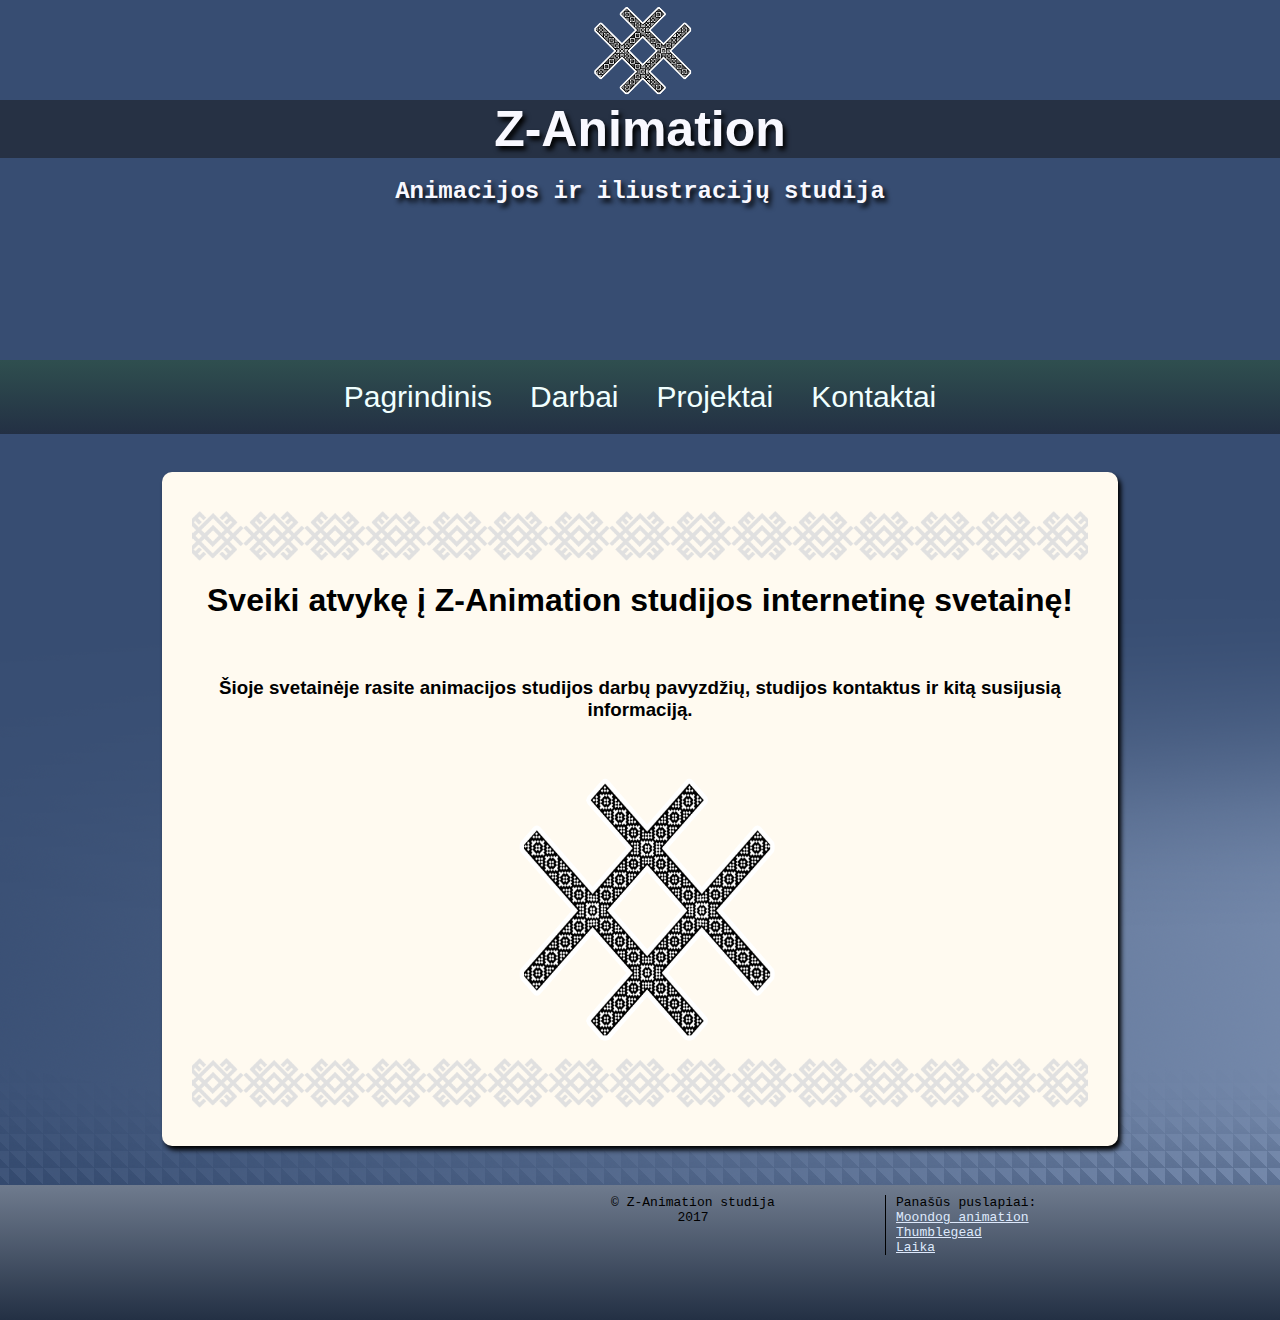
<file: index.html>
<html>

    <head>
        <link rel="stylesheet" type="text/css" href="style.css">
        <style>
            #header{
                background-image: url("https://raw.githubusercontent.com/studZgrinis/zanimation.github.io/master/img/Pagrindinis.png");
                 background-position: center center;
                background-size: cover;}
        </style>
    </head>
    
    <body>
    
        <div id="container">
            
            <div id="header">
               <img src="img/logo.png" style="height:100px;width:auto;">
                <h1>Z-Animation</h1>
                <h2>Animacijos ir iliustracij&#371; studija</h2>
            </div>
            
            
             <ul>
                <li><a href="index.html">Pagrindinis</a></li>
                <li><a href="darbai.html">Darbai</a></li>
                <li><a href="projektai.html">Projektai</a></li>
                <li><a href="kontaktai.html">Kontaktai</a></li>
            </ul> 
            
            
           
                
                <div id="main">
                
                    <div id="pattern"></div>
                
                
                    <h1>Sveiki atvyk&#281; &#303; Z-Animation studijos internetin&#281; svetain&#281;!</h1>
                    <br>
                    <h3>&#352;ioje svetain&#279;je rasite animacijos studijos darb&#371; pavyzd&#382;i&#371;, studijos kontaktus ir kit&#261; susijusi&#261;            informacij&#261;.</h3>
                    <br>
                    <img src="img/logo.png" id="wat"">
                
                    <div id="pattern"></div>
                </div>
            
            <div id="left" >
            </div>
            
            <div id="footer">
                <div id="fr">
                    <p>Pana&#353;&#363;s puslapiai:</p>
                
                    <a href="http://www.moondoganimation.com/"><p>Moondog animation</p></a>
                    <a href="https://www.tumblehead.com/"><p>Thumblegead</p></a>
                    <a href="http://www.laika.com/"><p>Laika</p></a>
               
                
                
                </div>
                
                <div id="fl">
                    <p>&#169; Z-Animation studija<br>2017</p>
                </div>
                
            </div>
            
        </div>
    
    </body>


</html>
</file>
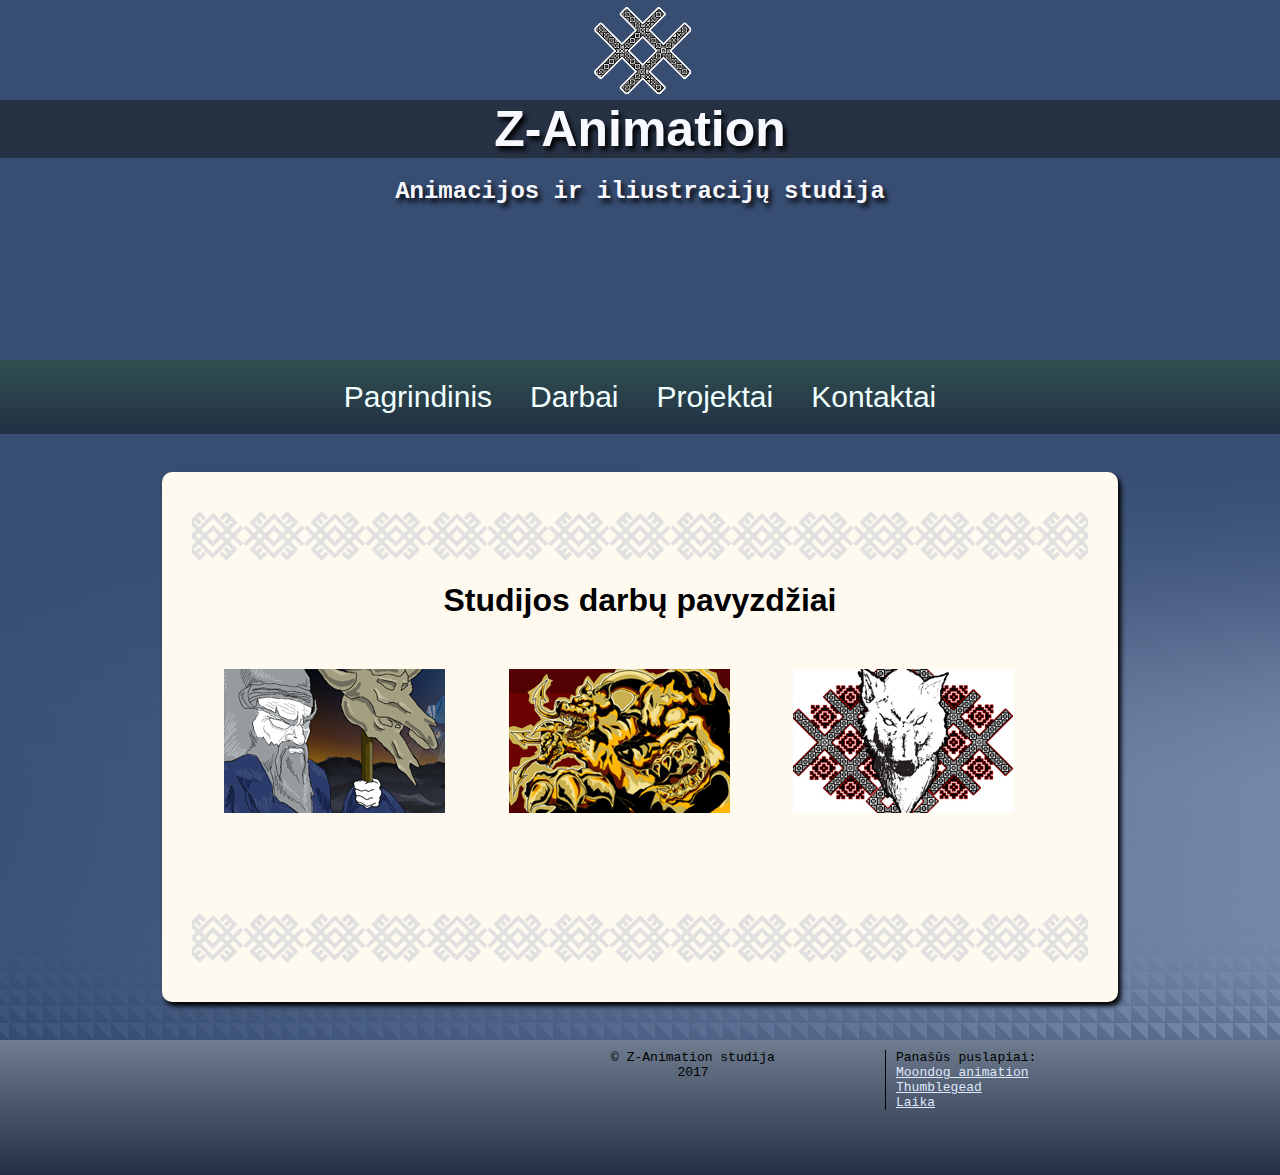
<file: darbai.html>
<html>

    <head>
        <link rel="stylesheet" type="text/css" href="style.css">
        
           <style>
            #header{
                background-image: url("https://raw.githubusercontent.com/studZgrinis/zanimation.github.io/master/img/Pagrindinis.png");
                 background-position: center center;
                background-size: cover;}
        </style>
    </head>
    
    <body>
    
        <div id="container">
            
            <div id="header">
               <img src="img/logo.png" style="height:100px;width:auto;">
                <h1>Z-Animation</h1>
                <h2>Animacijos ir iliustracij&#371; studija</h2>
            </div>
            
            
             <ul>
                <li><a href="index.html">Pagrindinis</a></li>
                <li><a href="darbai.html">Darbai</a></li>
                <li><a href="projektai.html">Projektai</a></li>
                <li><a href="kontaktai.html">Kontaktai</a></li>
            </ul> 
            
            
           
                
                <div id="main">
                
                    <div id="pattern"></div>
                
                    <h1>Studijos darb&#371; pavyzd&#382;iai</h1>
                    <div id="lightbox">
                        
                         <div class="row">
  <div class="column">
    <img src="darbai/img1.jpg" onclick="openModal();currentSlide(1)" class="hover-shadow">
  </div>
  <div class="column">
    <img src="darbai/img2.jpg" onclick="openModal();currentSlide(2)" class="hover-shadow">
  </div>
  <div class="column">
    <img src="darbai/img3.jpg" onclick="openModal();currentSlide(3)" class="hover-shadow">
  </div>

<div id="myModal" class="modal" >
    
  <span class="close cursor" onclick="closeModal()">&times;</span>
  <div class="modal-content">

    <div class="mySlides">
      <div class="numbertext">1 / 3</div>
        <img src="darbai/pykuolis.png" style="width:100%">
    </div>

    <div class="mySlides">
      <div class="numbertext">2 / 3</div>
        <img src="darbai/the-three-muslims.jpg" style="width:100%">
    </div>

    <div class="mySlides">
      <div class="numbertext">3 / 3</div>
        <img src="darbai/wolf.png" style="width:100%">
    </div>


    <a class="prev" onclick="plusSlides(-1)">&#10094;</a>
    <a class="next" onclick="plusSlides(1)">&#10095;</a>

    <div class="caption-container">
      <p id="caption"></p>
    </div>

    <div class="column">
      <img class="demo" src="darbai/img1.jpg" onclick="currentSlide(1)" >
    </div>

    <div class="column">
      <img class="demo" src="darbai/img2.jpg" onclick="currentSlide(2)" >
    </div>

    <div class="column">
      <img class="demo" src="darbai/img3.jpg" onclick="currentSlide(3)" >
    </div>

  </div>
</div>
                        
                    </div>
                        
                    </div>
                    
                    <div id="pattern"></div>
            </div>
                    
              <div id="footer">
                <div id="fr">
                    <p>Pana&#353;&#363;s puslapiai:</p>
                
                    <a href="http://www.moondoganimation.com/"><p>Moondog animation</p></a>
                    <a href="https://www.tumblehead.com/"><p>Thumblegead</p></a>
                    <a href="http://www.laika.com/"><p>Laika</p></a>
               
                
                
                </div>
                
                <div id="fl">
                    <p>&#169; Z-Animation studija<br>2017</p>
                </div>
                
            </div>  
            
    </body>

        
        
        
        
        
        
        
        
        
        
        <script>
function openModal() {
  document.getElementById('myModal').style.display = "block";
}

function closeModal() {
  document.getElementById('myModal').style.display = "none";
}

var slideIndex = 1;
showSlides(slideIndex);

function plusSlides(n) {
  showSlides(slideIndex += n);
}

function currentSlide(n) {
  showSlides(slideIndex = n);
}

function showSlides(n) {
  var i;
  var slides = document.getElementsByClassName("mySlides");
  var dots = document.getElementsByClassName("demo");
  var captionText = document.getElementById("caption");
  if (n > slides.length) {slideIndex = 1}
  if (n < 1) {slideIndex = slides.length}
  for (i = 0; i < slides.length; i++) {
    slides[i].style.display = "none";
  }
  for (i = 0; i < dots.length; i++) {
    dots[i].className = dots[i].className.replace(" active", "");
  }
  slides[slideIndex-1].style.display = "block";
  dots[slideIndex-1].className += " active";
  captionText.innerHTML = dots[slideIndex-1].alt;
}
</script>

</html>
</file>
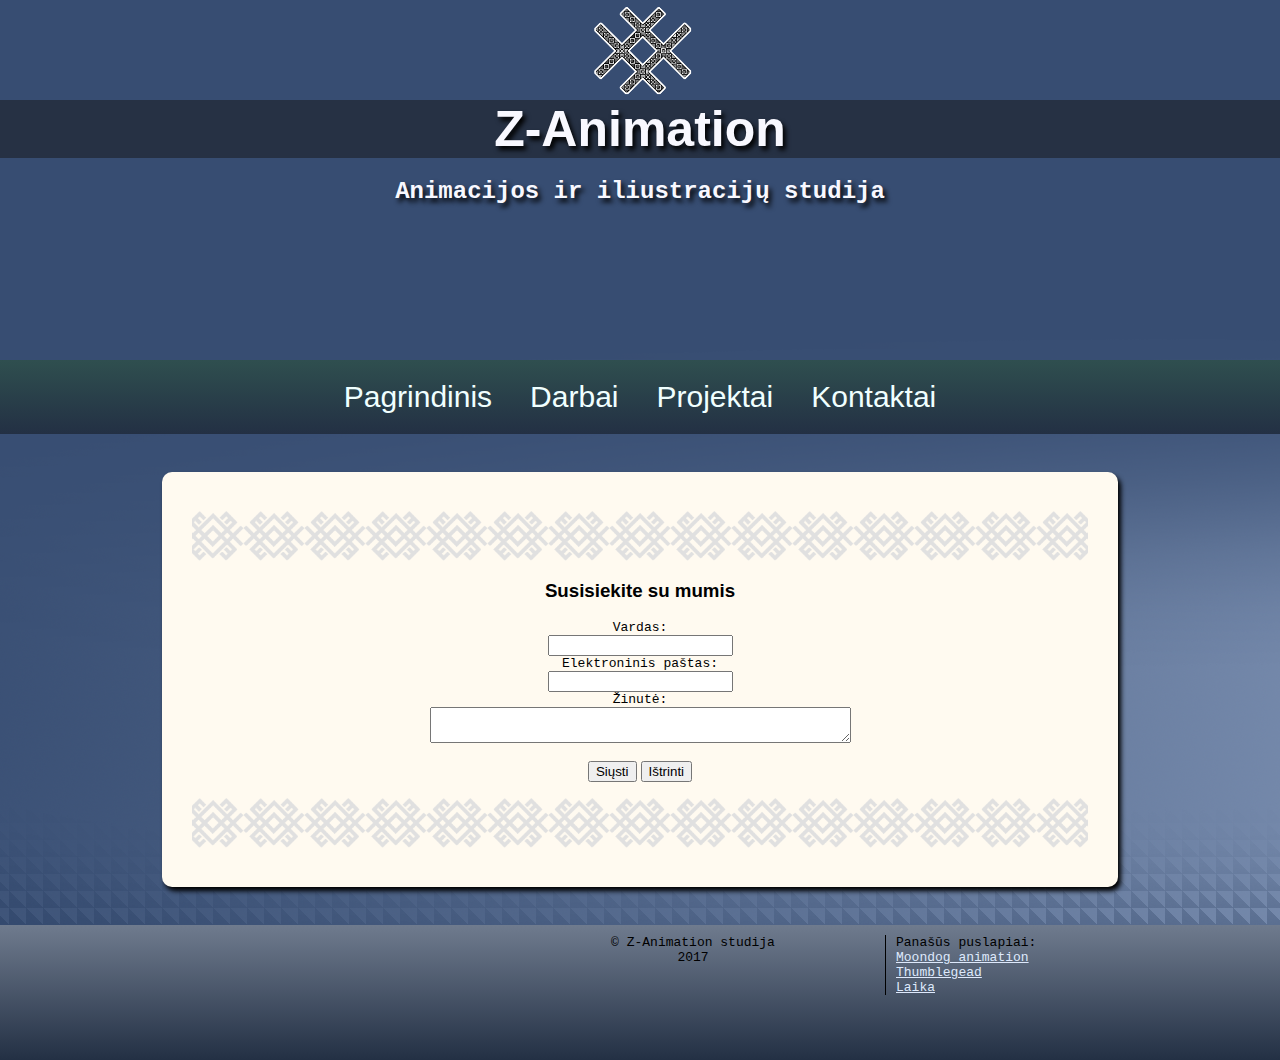
<file: kontaktai.html>
<html>

    <head>
        <link rel="stylesheet" type="text/css" href="style.css">
           <style>
            #header{
                background-image: url("https://raw.githubusercontent.com/studZgrinis/zanimation.github.io/master/img/Pagrindinis.png");
                 background-position: center center;
                background-size: cover;}
        </style>
        
    </head>
    
    <body>
    
        <div id="container">
            
            <div id="header">
               <img src="img/logo.png" style="height:100px;width:auto;">
                <h1>Z-Animation</h1>
                <h2>Animacijos ir iliustracij&#371; studija</h2>
            </div>
            
            
             <ul>
                <li><a href="index.html">Pagrindinis</a></li>
                <li><a href="darbai.html">Darbai</a></li>
                <li><a href="projektai.html">Projektai</a></li>
                <li><a href="kontaktai.html">Kontaktai</a></li>
            </ul> 
            
            
           
                
                <div id="main">
                
                    <div id="pattern"></div>
                        <form enctype="text/plain">
                            <h3>Susisiekite su mumis</h3>
                            <p>Vardas:</p>
                                <input type="text" name="name" id="vardas" onfocus="this.style.backgroundColor='rgb(205, 242, 219)'" onblur="this.style.backgroundColor='rgb(135, 255, 180)'">
                            <p>Elektroninis pa&#353;tas:</p>
                                <input type="text" name="mail" id="pastas"onfocus="this.style.backgroundColor='rgb(205, 242, 219)'" onblur="ValidateEmail();" >
                           <br> <p>&#381;inut&#279;:</p>
                                <textarea rows="2" cols="50" id="komentaras" name="com" onkeypress="this.rows=10"></textarea><br><br>
                                <input type="submit" value="Si&#371;sti" onclick="return check();">
                                <input type="reset" value="I&#353;trinti">
                        </form>
                  
                    <div id="pattern"></div>
            </div>
                    
             <div id="footer">
                <div id="fr">
                    <p>Pana&#353;&#363;s puslapiai:</p>
                
                    <a href="http://www.moondoganimation.com/"><p>Moondog animation</p></a>
                    <a href="https://www.tumblehead.com/"><p>Thumblegead</p></a>
                    <a href="http://www.laika.com/"><p>Laika</p></a>
               
                
                
                </div>
                
                <div id="fl">
                    <p>&#169; Z-Animation studija<br>2017</p>
                </div>
                
            </div>
            
    </body>

        
        
        
        
        
        
        
        
        
        
        <script type="text/javascript">
            	function check(){
	var inputs=document.getElementsByTagName("input");
    var text=document.getElementById("komentaras");
	for(var i=0;i<inputs.length;i++){
		if (!inputs[i].value || !text.value){alert("Uzpildykite visus laukus");
			return false;}
	}
                }
            
            
function ValidateEmail()  
{  
var mailformat = /^\w+([\.-]?\w+)*@\w+([\.-]?\w+)*(\.\lt)$/;  
if(document.getElementById("pastas").value.match(mailformat))  
{ 
document.getElementById("pastas").style.backgroundColor='rgb(135, 255, 180)';
return true;  
}  
else  
{  
    document.getElementById("pastas").style.backgroundColor='rgb(200, 100, 100)';
alert("Ivedete netaisyklinga elektroninio pasto adresa!");   
return false;  
}  
}
            
        </script>
        
        

</html>
</file>
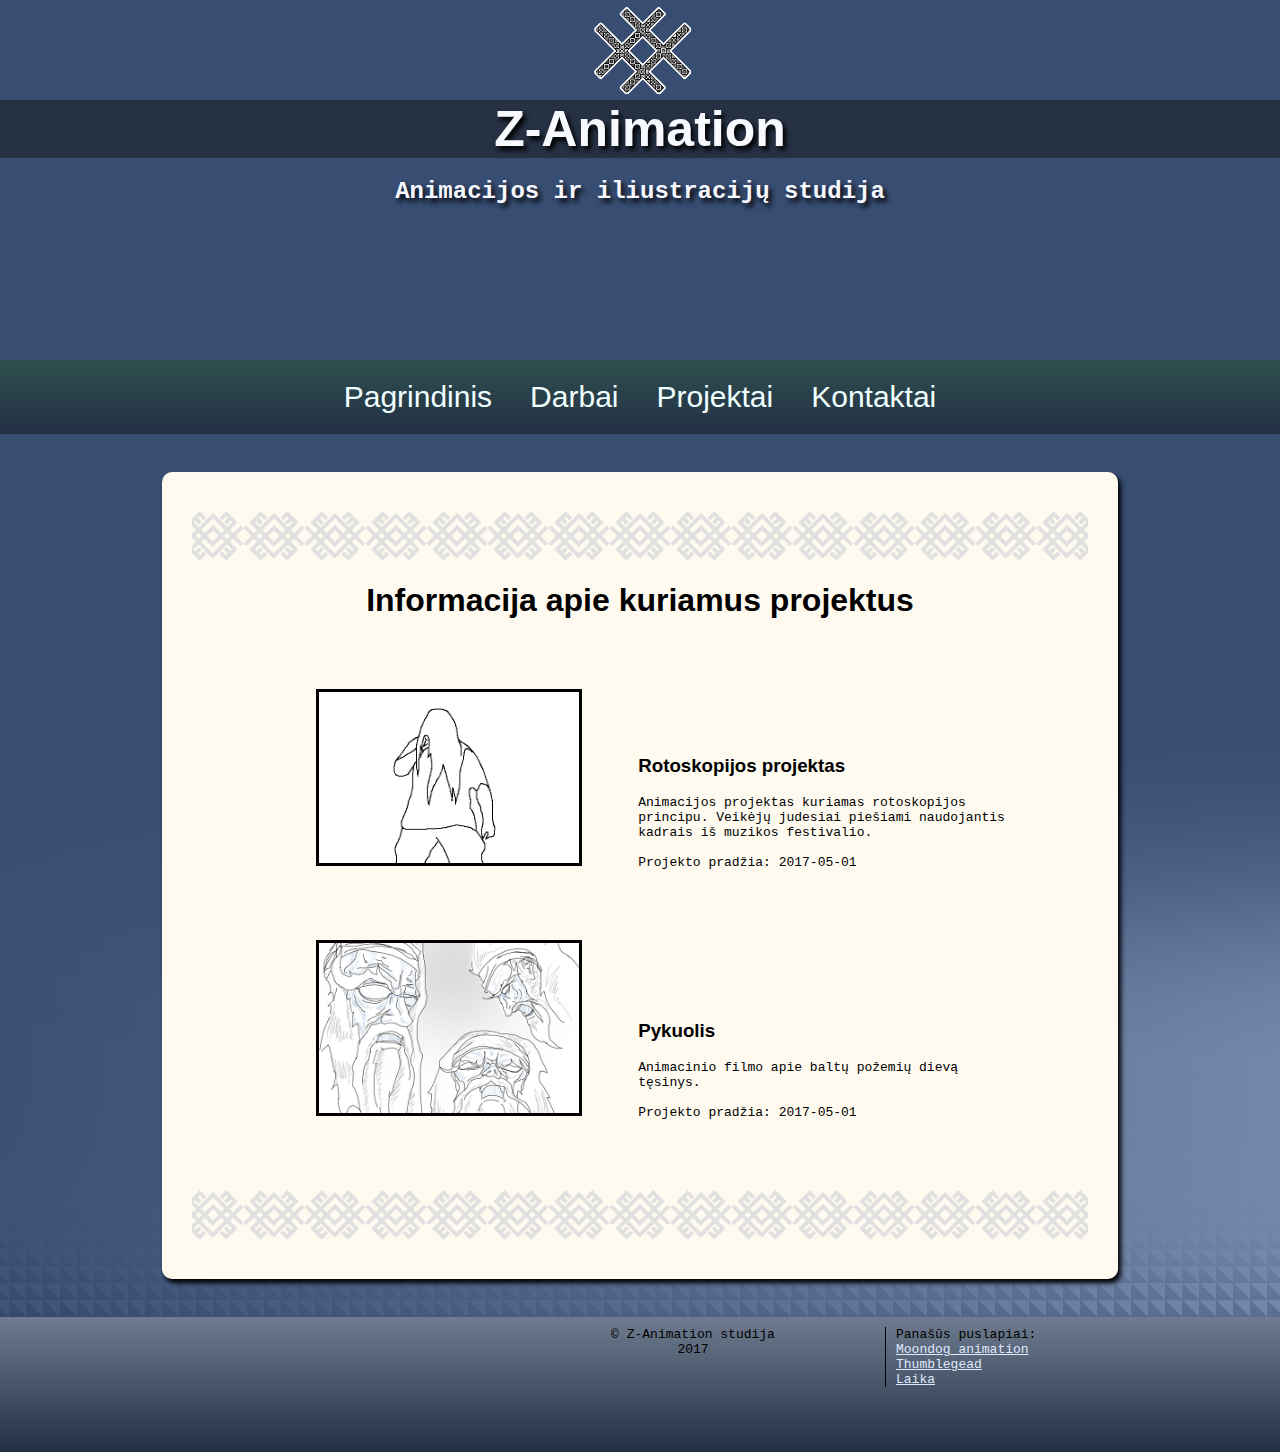
<file: projektai.html>
<html>

    <head>
        <link rel="stylesheet" type="text/css" href="style.css">
           <style>
            #header{
                background-image: url("https://raw.githubusercontent.com/studZgrinis/zanimation.github.io/master/img/Pagrindinis.png");
                 background-position: center center;
                background-size: cover;}
        </style>
    </head>
    
    <body>
    
        <div id="container">
            
            <div id="header">
               <img src="img/logo.png" style="height:100px;width:auto;">
                <h1>Z-Animation</h1>
                <h2>Animacijos ir iliustracij&#371; studija</h2>
            </div>
            
            
             <ul>
                <li><a href="index.html">Pagrindinis</a></li>
                <li><a href="darbai.html">Darbai</a></li>
                <li><a href="projektai.html">Projektai</a></li>
                <li><a href="kontaktai.html">Kontaktai</a></li>
            </ul> 
            
            
           
                
                <div id="main">
                
                    <div id="pattern"></div>
                
                        <h1>Informacija apie kuriamus projektus</h1>
                            
                        <div id="item">
                            <div id="left">
                                <img src="img/cg.gif" id="projektai">
                            </div>
                    
                            <div id="right">
                                <h3>Rotoskopijos projektas</h3> 
                                <p>Animacijos projektas kuriamas rotoskopijos principu. 
                                Veik&#279;j&#371; judesiai pie&#353;iami naudojantis
                                kadrais i&#353; muzikos festivalio.<br><br>
                                Projekto prad&#382;ia: 2017-05-01</p>
                            </div>
                        </div>
                    
                      <div id="item">
                            <div id="left">
                                <img src="img/pyk.jpg" id="projektai">
                            </div>
                    
                            <div id="right">
                                <h3>Pykuolis</h3> 
                                <p>Animacinio filmo apie balt&#371; po&#382;emi&#371; diev&#261;
                                t&#281;sinys.<br><br>
                                Projekto prad&#382;ia: 2017-05-01</p>
                            </div>
                        </div>
                    
                    
                    <div id="pattern"></div>
                </div>
            
            <div id="left">
            </div>
            
            <div id="footer">
                <div id="fr">
                    <p>Pana&#353;&#363;s puslapiai:</p>
                
                    <a href="http://www.moondoganimation.com/"><p>Moondog animation</p></a>
                    <a href="https://www.tumblehead.com/"><p>Thumblegead</p></a>
                    <a href="http://www.laika.com/"><p>Laika</p></a>
               
                
                
                </div>
                
                <div id="fl">
                    <p>&#169; Z-Animation studija<br>2017</p>
                </div>
                
            </div>
            
        </div>
    
    </body>


</html>
</file>
<file: style.css>
#header{
    height: 40%;
    width: auto;
    background-image: url("https://raw.githubusercontent.com/studZgrinis/zanimation.github.io/master/img/Pagrindinis.png");
    background-position: center center;
    background-size: cover;

    text-shadow: 3px 4px 5px #000;
    text-align: center;
  
}
#header img{
        display: block;
    margin: auto;
  
}

#header h1{
    font-size: 50;
    margin: 0;
    background-color:rgba(22, 22, 22, 0.5);
    font-family:"Alegreya Sans",sans-serif;
    color: ghostwhite;
}
body{
    margin: 0;
    background-color: rgb(55, 77, 114);
    background-image: url("img/background.png");
    background-position: bottom;
    background-repeat: no-repeat;
}

#main{
    background-color: floralwhite;
    width:70%;
    height: auto;
    margin: auto;
    padding-top: 3%; 
    padding-bottom: 3%;
    border-radius: 10px;
    text-align: center;
    box-shadow: 3px 4px 5px #000;
    padding-left: 30;
    padding-right: 30;
}

#wat {
    height: 300px;
    width: 300px;
}

#footer{
    height: 15%;
    background-color: rgb(111, 123, 142);
    margin-top: 3%;
    bottom:0px;
    width:100%;
   
          background: rgb(111, 123, 142); /* For browsers that do not support gradients */
    background: -webkit-linear-gradient(rgb(111, 123, 142), rgb(35, 48, 68)); /* For Safari 5.1 to 6.0 */
    background: -o-linear-gradient(rgb(111, 123, 142), rgb(35, 48, 68)); /* For Opera 11.1 to 12.0 */
    background: -moz-linear-gradient(rgb(111, 123, 142),rgb(35, 48, 68)); /* For Firefox 3.6 to 15 */
    background: linear-gradient(rgb(111, 123, 142), rgb(35, 48, 68)); /* Standard syntax */
}

#footer a{
    color:#dee9fc;
}

#main h1{
    font-family:"Alegreya Sans",sans-serif;
    text-align: center;
    color: black;
    
   
}

h2{
    font-family: "Lucida Console", Monaco, monospace;
    color: ghostwhite;
}
h3{
    font-family: Arial, Helvetica, sans-serif;
}

p{
    font-family: monospace;
    margin: 0;
}

ul {text-align: center;
    list-style-type: none;
    margin: 0;
    padding: 20;
    background-color: darkslategray;
        background: darkslategray; /* For browsers that do not support gradients */
    background: -webkit-linear-gradient(darkslategray, rgb(35, 48, 68)); /* For Safari 5.1 to 6.0 */
    background: -o-linear-gradient(darkslategray, rgb(35, 48, 68)); /* For Opera 11.1 to 12.0 */
    background: -moz-linear-gradient(darkslategray,rgb(35, 48, 68)); /* For Firefox 3.6 to 15 */
    background: linear-gradient(darkslategray, rgb(35, 48, 68)); /* Standard syntax */
    margin-bottom: 3%;
}
 li a{
    color: azure;
    font-family: Impact, Charcoal, sans-serif;
    font-size: 30px;
    text-decoration: none;
}
li {
    
    display: inline;
    padding:17px;
    padding-top: 35px;
    padding-bottom: 22px;
    margin: auto;
}

li:hover {
    animation-name:fade;
    animation-duration: 3s;
    color: red;
}



#pattern {
    height: 50;
    width: 100%;
    background-image: url('img/pattern.png');
    background-size: contain;
    background-position: center center;
}

#fr{
    display: inline-block;
    width: 30%;
    margin-top: 10px;
    padding-left: 10px;
    border-left-style:solid;
    border-width: thin;
    float: right
}
#fl{display: inline-block;
    padding-top: 10px;
    float: right;
    width: 30%;
    height: 90%;
    text-align: center;
    
}



/*darbai.html*/
#lightbox{
    margin-bottom: 100px;
    margin-top: 50px;
}













.row > .column {
  padding: 0 8px;
}

.row:after {
  content: "";
  display: table;
  clear: both;
}

.column {
  float: left;
  width: 30%;
}

/* The Modal (background) */
.modal {
  display: none;
  position: fixed;
  z-index: 1;
    padding-top: 20px;
  left: 0;
  top: 0;
  width: 100%;
  height: 100%;
  overflow: auto;
  background-color: rgba(0, 0,0, 0.8);
}

/* Modal Content */
.modal-content {
  position: relative;
  background-color: #fefefe;
  margin: auto;
  padding: 0;
  width: 80%;
  max-width: 900px;

}

/* The Close Button */
.close {
  color: white;
  position: absolute;
  top: 10px;
  right: 25px;
  font-size: 35px;
  font-weight: bold;
}

.close:hover,
.close:focus {
  color: #999;
  text-decoration: none;
  cursor: pointer;
}

.mySlides {
  display: none;
}

/* Next & previous buttons */
.prev,
.next {
  cursor: pointer;
  position: absolute;
  top: 50%;
  width: auto;
  padding: 16px;
  margin-top: -50px;
  color: white;
  font-weight: bold;
  font-size: 20px;
  transition: 0.6s ease;
  border-radius: 0 3px 3px 0;
  user-select: none;
  -webkit-user-select: none;
}

/* Position the "next button" to the right */
.next {
  right: 0;
  border-radius: 3px 0 0 3px;
}
.prev {
  left: 0;
  border-radius: 3px 0 0 3px;
}
/* On hover, add a black background color with a little bit see-through */
.prev:hover,
.next:hover {
  background-color: rgba(0, 0, 0, 0.8);
}

/* Number text (1/3 etc) */
.numbertext {
  color: #f2f2f2;
  font-size: 12px;
  padding: 8px 12px;
  position: absolute;
  top: 0;
}

.caption-container {
  text-align: center;
  background-color: black;
  padding: 2px 16px;
  color: white;
}

img.demo {
  opacity: 0.6;
}

.active,
.demo:hover {
  opacity: 1;
}

img.hover-shadow {
  transition: 0.3s
}

.hover-shadow:hover {
  box-shadow: 0 4px 8px 0 rgba(0, 0, 0, 0.2), 0 6px 20px 0 rgba(0, 0, 0, 0.19)
}

/* projektai.html*/

#projektai{
   width: 70%;
    margin: 0;
    border-style: solid;

}

#item{
    
    margin: 70px;
}

#left{
    display: inline-block;
    height: auto;
    width: 49%;
    margin: 0;
}
#right{
    display: inline-block;
    width: 50%;
    height: auto;
    top:0px;
    margin: 0;
    text-align: left;
    
}


/*animacijos*/

@keyframes fade {
    0% {background-color:rgb(0,0,0,0);}
    25% {background-color: dimgray;}
    100%{background-color:rgb(0,0,0,0);}
}


/*responsive tablet*/

@media only screen and (max-width: 768px) {
    #header{
        height: 20%;
       
    }
    
    #header img{
        float: left;
        margin-left: 5%;
    }
    
    #header h2{
        background-color:rgba(22, 22, 22, 0.5);
        
    }
    
    #main h1{
        font-size: 25px;
    }
    #main h3{
        font-size: 18px;
    }
    
    #wat{
        height: 200px;
        width: 200px;
    }
    
    .column img{
        height: 100px;
        width: auto;
    }
    
    #item img{
        width: 100%;
        height: auto;
      
    }
    #item{
        margin: 10px;
        margin-bottom: 100px;
    }
    
    #right{
        margin-left: 5px;
    }
    
    ul{
        height: 15px;
    }
    
    li a{
        font-size: 20px;
    }
    
    li {
    
   
    padding:17px;
    padding-top: 25px;
    padding-bottom: 12px;
  
}
}

/*responsive*/

@media only screen and (max-width: 670px) {

    #header h2{
        font-size: 20px;
    }
  
    
        
    
    .column{
        margin-left: 20%;
        width: auto;
    }
    .row{
        width: 70%;
        margin: auto;
    }
   
}

@media only screen and (max-width: 540px) {

    #header h1{
      font-size: 30px;
    }
    #header img{
        display: none;
    }
    
       ul{
        height: 10px;
    }
    
    li a{
        font-size: 15px;
    }
    
    li {
    
   
    padding:17px;
    padding-top: 20px;
    padding-bottom: 12px;
  
}
    
    #main h1{
        font-size: 18px;
    }
    #main h3{
        font-size: 12px;
    }   
    
    #right{
        width: 100%;
    }
    
    #komentaras{
        width: 300px;
    }
    
}

@media only screen and (max-width: 450px) {
      ul{
        height: 5px;
    }
    
    li a{
        font-size: 10px;
    }
    
    li {
    
   
    padding:10px;
    padding-top: 20px;
    padding-bottom: 8px;
      
}
     #footer{
            font-size: 5px;
        } 
    #pattern{
        height: 20px;
    }
    
    #main h1{
        font-size: 13px;
    }
    
    #main h3{
        font-size: 10px;
    }
    
    #wat{
        height: 100px;
        width: auto;
    }
    #main{
        margin-bottom: 15px;
    }
    
    .column{
        margin: 0;
        margin-left: 10%;
    }
    
    .column img{
        height: 70px;
        width: auto;
        margin: 10px;
    }
    
    .myslides{
        margin-top: 20px;
    }
    
    #item p{
        font-size: 8px;
    }
    
    #item{
        margin-bottom: 30px;
    }
    
    #komentaras{
        width: 200px;
    }
}
</file>
